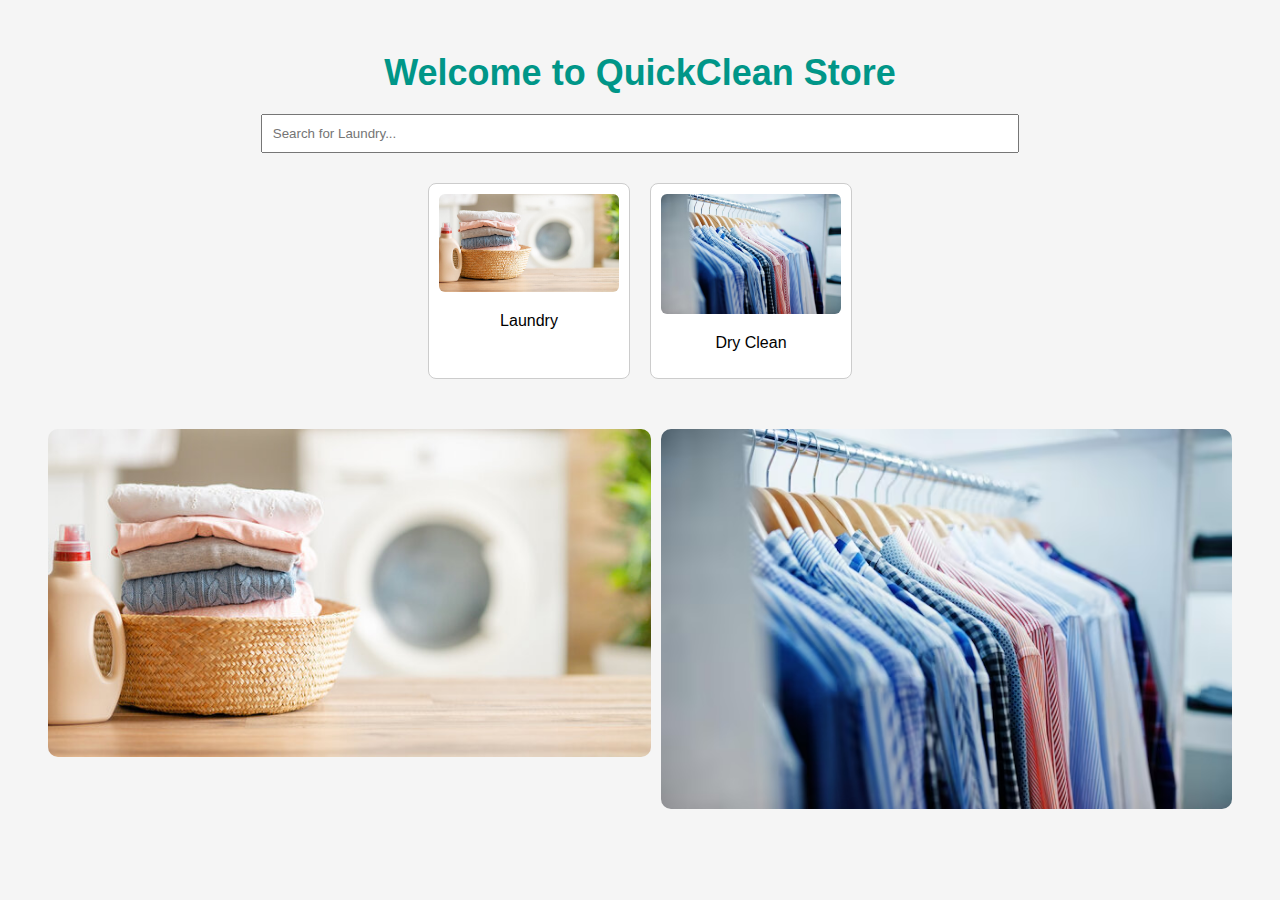
<file: index.html>
<!DOCTYPE html>
<html lang="en">
<head>
  <meta charset="UTF-8" />
  <meta name="viewport" content="width=device-width, initial-scale=1.0"/>
  <title>QuickClean Store</title>
  <link rel="stylesheet" href="style.css" />
</head>
<body>

  <h1 class="colored-heading">Welcome to QuickClean Store</h1>

  <input type="text" id="searchBar" placeholder="Search for Laundry..." onkeyup="searchProduct()" />

 <div id="productResult" class="product-container">
  <a href="product.html?name=laundry" class="product-card">
    <img src="images/laundry.jpg" alt="Laundry" />
    <p>Laundry</p>
  </a>
  <a href="product.html?name=dryclean" class="product-card">
    <img src="images/dryclean.jpg" alt="Dry Clean" />
    <p>Dry Clean</p>
  </a>
</div>


  <!-- Carousel Section -->
  <div class="carousel">
    <div class="carousel-item">
      <a href="product.html"><img src="images/laundry.jpg" alt="Laundry"></a>
    </div>
    <div class="carousel-item">
      <a href="product.html"><img src="images/dryclean.jpg" alt="Dry Clean"></a>
    </div>
  </div>

  <script src="script.js"></script>
</body>
</html>
</file>
<file: style.css>
body {
  font-family: Arial;
  text-align: center;
  padding: 20px;
  background: #f5f5f5;
}

.colored-heading {
  color: #009688;
  font-size: 36px;
  margin-bottom: 20px;
}

#searchBar {
  padding: 10px;
  width: 60%;
  margin-bottom: 30px;
}

.product-container {
  display: flex;
  justify-content: center;
  flex-wrap: wrap;
  gap: 20px;
  margin-bottom: 30px;
}

.product-card {
  width: 180px;
  border: 1px solid #ccc;
  border-radius: 8px;
  padding: 10px;
  text-decoration: none;
  color: black;
  background-color: white;
  transition: transform 0.2s;
}

.product-card:hover {
  transform: scale(1.05);
}

.product-card img {
  width: 100%;
  height: auto;
  border-radius: 6px;
}

.carousel {
  display: flex;
  overflow-x: auto;
  scroll-snap-type: x mandatory;
  gap: 10px;
  padding: 20px;
}

.carousel-item {
  min-width: 200px;
  scroll-snap-align: start;
}

.carousel-item img {
  width: 100%;
  border-radius: 10px;
}
</file>
